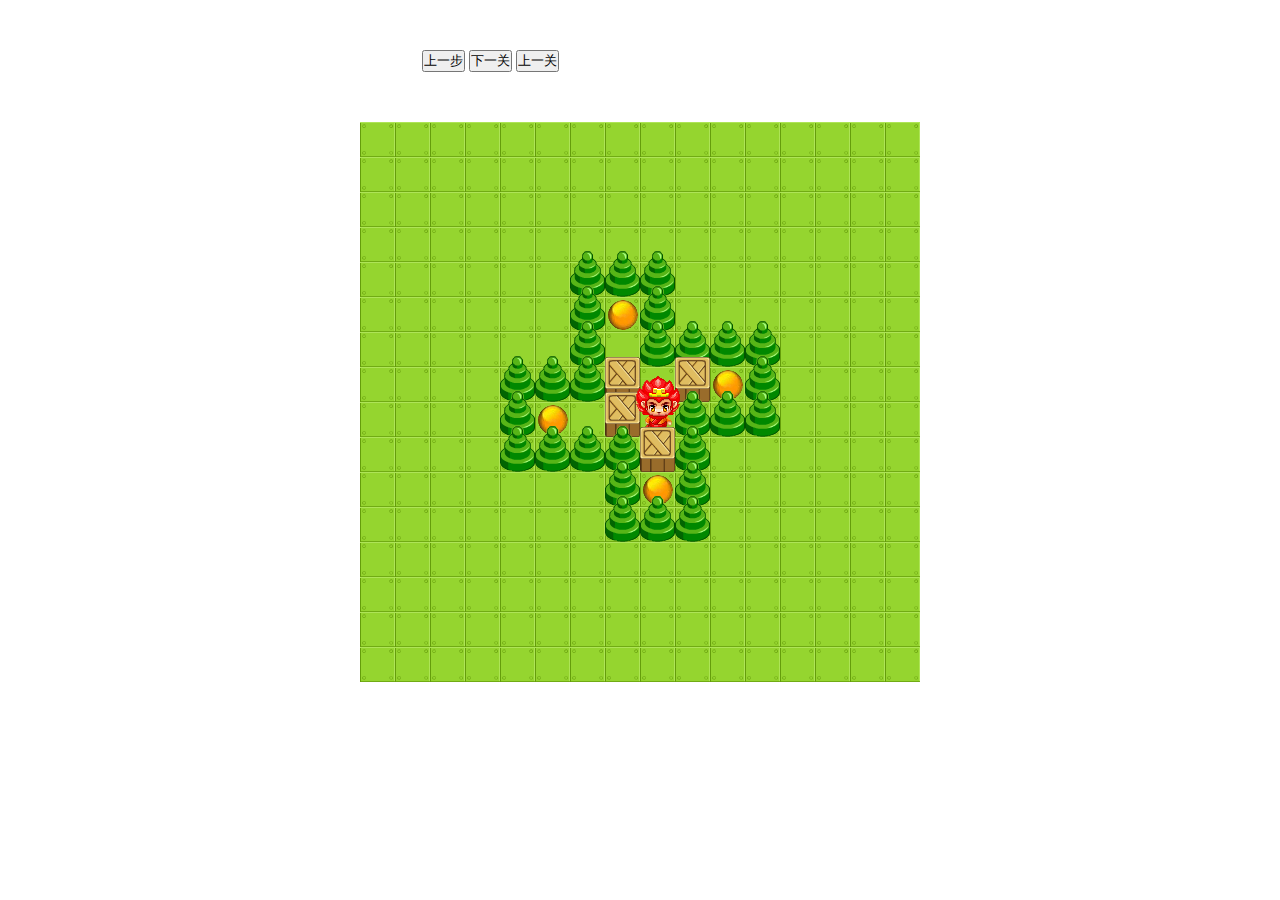
<file: mbox/index.html>
<!DOCTYPE html>
<html lang="en">
<head>
  <meta charset="UTF-8">
  <meta name="viewport" content="width=device-width, initial-scale=1.0">
  <meta http-equiv="X-UA-Compatible" content="ie=edge">
  <title>Move Box</title>
  <style>
    *{
      margin: 0;
      padding: 0;
    }
    body{
      overflow: hidden;
    }
    #wrap {
      position:relative;
      /* width:560px;
      height:560px; */
      /* border: 1px solid rgb(184, 33, 33); */
      margin:50px auto;
     background-image: url('./img/block.gif');
    }
    #wrap div{
      position:absolute;
      width:35px;
      height:35px;
    }
    #wrap div img{
      position:absolute;
      bottom:0;
    }
    /* 小球居中 */
    #wrap div.ball img{
      left:50%;
      top:50%;
      margin-left: -15px;
      margin-top: -15px;
    }
    #wrap div.person img{
      left:50%;
      margin-left: -25px;
    }
    #btn{
      position: relative;
      margin-top: 50px;
      left:33%;
      cursor: pointer;
    }
  </style>
</head>
<body>
    <div id="btn">
      <input type="button" value="上一步" id="prev">
      <input type="button" value="下一关"" id="nextLevel">
      <input type="button" value="上一关" id="prevLevel">
    </div>
    <div id="wrap"></div>

    <script>
      //页面加载完执行Game.exe
        window.onload=function(){
          Game.exe()
        }
        var Game={
            oWrap:document.getElementById('wrap'),
            //exe 就是首先不同功能
            exe:function(){
              var This=this
              this.creatMap(this.level)
              document.getElementById('prev').onclick=this.prev;
              document.getElementById('prevLevel').onclick=function(){
                  if(This.level>0){
                      This.level--;
                  }else{
                    alert('游戏创建失败')
                  }
                  This.creatMap(This.level)
              }
              document.getElementById('nextLevel').onclick=function(){
                  if(This.level<This.mapData.length){
                      This.level++;
                  }
                  This.creatMap(This.level)
              }
            },
            //关卡初始为0
            level:0,
            //创建地图
            size:{x:16,y:16},//封装后的size
            stepNum:0,//初始步数为0
            creatMap:function(lv){
              // let size={ x:16,y:16}才为函数域内size不好使用
              // console.log(this) 指向Game
              this.oWrap.innerHTML='';
              this.step.person=[];
              this.step.box=[];
              this.stepNum=0;
              this.oWrap.style.cssText=`width:${this.size.x*35}px;height:${this.size.y*35}px`
              var oDiv,oImg,oPerson;
              //转换为坐标的对应下标
              for( var i=0;i<this.size.x*this.size.y;i++){
                    // console.log(this.mapData[lv])
                  switch(this.mapData[lv][i]){
                      case 1:
                          appDiv.call(this,i)
                          oImg.src="img/wall.png";
                          oDiv.className='wall'; 
                          break;
                      case 2:
                          appDiv.call(this,i)
                          oImg.src="img/box.png";
                          oDiv.className='box';
                          break;
                      case 3:
                          appDiv.call(this,i)
                          oImg.src="img/ball.png";
                          oDiv.className='ball';
                          oDiv.style.zIndex=0;
                          break;
                      case 4:
                          appDiv.call(this,i)
                          oImg.src="img/down.png";
                          oDiv.className='person';
                          oPerson=oImg;
                          break;            
                  }
              }
              //本身存于每个case里，提取共同的进行封装成appDiv
              function appDiv(i){
                    var x=i % this.size.x;
                    var y=parseInt(i / this.size.y);
                    oDiv= document.createElement('div');
                    oImg= new Image();
                    oDiv.x=x;//自定义属性
                    oDiv.y=y;
                    oDiv.style.cssText=`left:${x*35}px;top:${y*35}px;z-index:${y*this.size.y}`;
                    oDiv.appendChild(oImg)
                    this.oWrap.appendChild(oDiv)
              }
                    this.controlPerson(oPerson) 
            },
             
            controlPerson:function(oP){
                // console.log(oP)返回img标签
                //拿到img的父节点
                var oParent=oP.parentNode;
                var This=this;
                // console.log(This)
                document.onkeydown=function(ev){
                  ev=ev||window.event;
                  var keyCode=ev.keyCode;
                  This.step.person[This.stepNum]={}
                  This.step.person[This.stepNum].src=oParent.children[0].src;
                  // console.log(This.step.person[This.stepNum],oParent.children[0])
                  switch(keyCode){
                    case 37:
                        oP.src='img/left.png'
                        // oParent.style.left=oParent.offsetLeft-35+'px'
                        This.movePerson({x:-1},oParent);
                        // console.log(this)这个this指向document
                        return false;
                        break;
                    case 38:
                        oP.src='img/up.png'
                        // oParent.style.top=oParent.offsetTop-35+'px'
                        This.movePerson({y:-1},oParent);
                        return false;
                        break;
                    case 39:
                        oP.src='img/right.png'
                        // oParent.style.left=oParent.offsetLeft+35+'px'
                        This.movePerson({x:1},oParent);
                        return false;
                        break;
                    case 40:
                        oP.src='img/down.png'
                        // oParent.style.top=oParent.offsetTop+35+'px'
                        This.movePerson({y:1},oParent);
                        return false;
                        break;    
                  }
                }
            },
            getClass:function(cName,obj){
              obj=obj||document;//如果有父级拿自己，没有就拿document
              if(obj.getElementsByClassName){
                return obj.getElementsByClassName(cName)//拿子集的classname
              }

            },
            collision:function(obj,x,y){
                var oBox=this.getClass('box',this.oWrap);
                for(var i=0;i<oBox.length;i++){
                  if(oBox[i].x===obj.x+x&& oBox[i].y===obj.y+y){
                    //箱子与箱子已经碰撞
                    return false;
                  }
                }
                return true;
            },
            pass:function(){
                var oBall=this.getClass('ball',this.oWrap);
                var oBox=this.getClass('box',this.oWrap);
                //箱子和球重叠的个数
                var passNum=0;
                //如何判断重叠通过坐标相等判断，来判断蛋和盒子重叠
                for(var i=0;i<oBall.length;i++){
                    for(var j=0;j<oBox.length;j++){
                        if(oBall[i].x==oBox[j].x&&oBall[i].y==oBox[j].y){
                            passNum++
                        }
                    }
                    if(passNum==oBall.length){
                      alert('本关通关！！！')
                      //进入下一关
                      this.level++;
                      this.creatMap(this.level)
                    }
                }
            },
            // 记录路径
            step:{
              //猴子和箱子走过的路径【】内存有x和y坐标的json对象
              person:[],
              box:[]
            },
            movePerson(mJson,oParent){
              // console.log(mJson,oParent)测试有没有传入值
              // console.log(oParent.x,oParent.y)可以打印oDiv的坐标
              var x= mJson.x||0;//取不到值直接强制等于0
              var y= mJson.y||0;
              var oBox=this.getClass('box',this.oWrap);//子集类，子集类的直接父级
              // console.log(oBox)//可以拿到子集
              // console.log(oParent)查看z-index有没有变化
              //x，y是需要走动的坐标
              if(this.mapData[this.level][(oParent.x+x)+(oParent.y+y)*this.size.y]!=1){
                  
                  this.step.person[this.stepNum].x=oParent.x;
                  this.step.person[this.stepNum].y=oParent.y;
                  oParent.x+=x;
                  oParent.y+=y;
                  oParent.style.left=oParent.x*35+'px';
                  oParent.style.top=oParent.y*35+'px';
                  //x和y坐标改变时记录下个路径
                  this.stepNum++;
                  //☆☆☆☆改变zIndex来控制图片层级
                  // oParent.x*this.size.x+oParent.y的值是下标（是一种二维转下标的方法）
                  oParent.style.zIndex=oParent.x*this.size.x+oParent.y;
              }
              // 遍历box
              for(var i=0;i<oBox.length;i++){
                //判断猴子坐标是否与箱子坐标相等
                  if(oBox[i].x==oParent.x&&oBox[i].y==oParent.y){
                    if(this.mapData[this.level][(oBox[i].x+x)+(oBox[i].y+y)*this.size.y]!=1){
                      // 箱子与箱子是否相邻collision,collision最终返回布尔值
                      if(this.collision(oBox[i],x,y)){
                        //保存箱子的步伐
                        //console.log(this)说先判断this是谁
                        this.step.box[this.stepNum-1]={}
                        this.step.box[this.stepNum-1].index=i;
                        //绑定对应箱子的x和y值
                        this.step.box[this.stepNum-1].x=oBox[i].x;
                        this.step.box[this.stepNum-1].y=oBox[i].y;
                        oBox[i].x+=x;
                        oBox[i].y+=y;
                        // oParent.x-=x;
                        // oParent.y-=y;
                        oBox[i].style.left=oBox[i].x*35+'px';
                        oBox[i].style.top=oBox[i].y*35+'px';
                        oBox[i].style.zIndex=oBox[i].y*this.size.y+oBox[i].x;

                        //已经过关
                        this.pass();
                      }else{
                        oParent.x-=x;
                        oParent.y-=y;
                        oParent.style.left=oParent.x*35+'px';
                        oParent.style.top=oParent.y*35+'px';
                        oParent.style.zIndex=oParent.x+oParent.y*this.size.y;
                        this.stepNum--;
                        this.step.person.pop()//切除最后一个值
                      }
                  }else{
                        oParent.x-=x;
                        oParent.y-=y;
                        oParent.style.left=oParent.x*35+'px';
                        oParent.style.top=oParent.y*35+'px';
                        oParent.style.zIndex=oParent.x+oParent.y*this.size.y;
                        this.stepNum--;
                        this.step.person.pop()
                  }
              }

            }
          },
          //猴子自动返回上一步
          prev:function(){
              var This=Game;
              var oPerson=This.getClass('person',This.oWrap)[0];
              var oBox=This.getClass('box',This.oWrap);
              var oBoxNow;
              if(This.stepNum!=0){
              oPerson.x=This.step.person[This.stepNum-1].x;
              oPerson.y=This.step.person[This.stepNum-1].y;
              oPerson.style.left=oPerson.x*35+'px';
              oPerson.style.top=oPerson.y*35+'px';
              //对应状态
              oPerson.children[0].src=This.step.person[This.stepNum-1].src;
              // console.log(oPerson.children[0],This.step.person[This.stepNum-1])
              //如果箱子发生碰撞
              if(This.step.box[This.stepNum-1]){
                //oBox[i]
                oBoxNow=oBox[This.step.box[This.stepNum-1].index];
                oBoxNow.x=This.step.box[This.stepNum-1].x;
                oBoxNow.y=This.step.box[This.stepNum-1].y;
                oBoxNow.style.top=oBoxNow.y*35+'px';
                oBoxNow.style.left=oBoxNow.x*35+'px';
              }
              This.stepNum--;
            }
          },
              //放置关卡
              //0:地板 1：树木 2：箱子 3：蛋 4：人
            mapData: [
                      [
                        0, 0, 0, 0, 0, 0, 0, 0, 0, 0, 0, 0, 0, 0, 0, 0,
                        0, 0, 0, 0, 0, 0, 0, 0, 0, 0, 0, 0, 0, 0, 0, 0,
                        0, 0, 0, 0, 0, 0, 0, 0, 0, 0, 0, 0, 0, 0, 0, 0,
                        0, 0, 0, 0, 0, 0, 0, 0, 0, 0, 0, 0, 0, 0, 0, 0,
                        0, 0, 0, 0, 0, 0, 1, 1, 1, 0, 0, 0, 0, 0, 0, 0,
                        0, 0, 0, 0, 0, 0, 1, 3, 1, 0, 0, 0, 0, 0, 0, 0,
                        0, 0, 0, 0, 0, 0, 1, 0, 1, 1, 1, 1, 0, 0, 0, 0,
                        0, 0, 0, 0, 1, 1, 1, 2, 0, 2, 3, 1, 0, 0, 0, 0,
                        0, 0, 0, 0, 1, 3, 0, 2, 4, 1, 1, 1, 0, 0, 0, 0,
                        0, 0, 0, 0, 1, 1, 1, 1, 2, 1, 0, 0, 0, 0, 0, 0,
                        0, 0, 0, 0, 0, 0, 0, 1, 3, 1, 0, 0, 0, 0, 0, 0,
                        0, 0, 0, 0, 0, 0, 0, 1, 1, 1, 0, 0, 0, 0, 0, 0,
                        0, 0, 0, 0, 0, 0, 0, 0, 0, 0, 0, 0, 0, 0, 0, 0,
                        0, 0, 0, 0, 0, 0, 0, 0, 0, 0, 0, 0, 0, 0, 0, 0,
                        0, 0, 0, 0, 0, 0, 0, 0, 0, 0, 0, 0, 0, 0, 0, 0,
                        0, 0, 0, 0, 0, 0, 0, 0, 0, 0, 0, 0, 0, 0, 0, 0,
                      ],
                      [
                        0,0,0,0,0,0,0,0,0,0,0,0,0,0,0,0,
                        0,0,0,0,0,0,0,0,0,0,0,0,0,0,0,0,
                        0,0,0,0,0,0,0,0,0,0,0,0,0,0,0,0,
                        0,0,0,0,1,1,1,1,1,0,0,0,0,0,0,0,
                        0,0,0,0,1,4,0,0,1,0,0,0,0,0,0,0,
                        0,0,0,0,1,0,2,2,1,0,1,1,1,0,0,0,
                        0,0,0,0,1,0,2,0,1,0,1,3,1,0,0,0,
                        0,0,0,0,1,1,1,0,1,1,1,3,1,0,0,0,
                        0,0,0,0,0,1,1,0,0,0,0,3,1,0,0,0,
                        0,0,0,0,0,1,0,0,0,1,0,0,1,0,0,0,
                        0,0,0,0,0,1,0,0,0,1,1,1,1,0,0,0,
                        0,0,0,0,0,1,1,1,1,1,0,0,0,0,0,0,
                        0,0,0,0,0,0,0,0,0,0,0,0,0,0,0,0,
                        0,0,0,0,0,0,0,0,0,0,0,0,0,0,0,0,
                        0,0,0,0,0,0,0,0,0,0,0,0,0,0,0,0,
                        0,0,0,0,0,0,0,0,0,0,0,0,0,0,0,0
                    ],
                    //3
                    [
                        0,0,0,0,0,0,0,0,0,0,0,0,0,0,0,0,
                        0,0,0,0,0,0,0,0,0,0,0,0,0,0,0,0,
                        0,0,0,0,0,0,0,0,0,0,0,0,0,0,0,0,
                        0,0,0,0,0,0,0,0,0,0,0,0,0,0,0,0,
                        0,0,0,0,0,1,1,1,1,1,1,1,1,0,0,0,
                        0,0,0,0,0,1,0,0,0,1,3,0,1,0,0,0,
                        0,0,0,0,1,1,0,0,0,0,3,3,1,0,0,0,
                        0,0,0,0,1,0,0,2,0,1,5,3,1,0,0,0,
                        0,0,0,1,1,0,1,1,2,1,0,1,1,0,0,0,
                        0,0,0,1,0,0,0,2,0,0,2,0,1,0,0,0,
                        0,0,0,1,0,0,0,1,0,0,0,0,1,0,0,0,
                        0,0,0,1,1,1,1,1,1,1,4,0,1,0,0,0,
                        0,0,0,0,0,0,0,0,0,1,1,1,1,0,0,0,
                        0,0,0,0,0,0,0,0,0,0,0,0,0,0,0,0,
                        0,0,0,0,0,0,0,0,0,0,0,0,0,0,0,0,
                        0,0,0,0,0,0,0,0,0,0,0,0,0,0,0,0
                    ],
                    //4
                    [
                        0,0,0,0,0,0,0,0,0,0,0,0,0,0,0,0,
                        0,0,0,0,0,0,0,0,0,1,1,1,0,0,0,0,
                        0,0,0,0,1,1,1,1,1,1,4,1,1,0,0,0,
                        0,0,0,0,1,3,3,3,3,1,2,0,1,1,0,0,
                        0,0,0,0,1,3,3,3,3,1,0,2,0,1,0,0,
                        0,0,0,0,1,3,3,3,3,0,2,0,0,1,0,0,
                        0,0,0,0,1,0,3,3,3,1,0,0,0,1,0,0,
                        1,1,1,1,1,1,0,1,1,1,1,1,0,1,1,0,
                        1,0,2,0,2,0,0,0,2,0,0,1,0,0,1,0,
                        1,0,0,0,0,2,2,0,0,0,2,0,2,0,1,0,
                        1,1,1,0,2,0,2,0,2,0,0,1,1,1,1,0,
                        0,0,1,1,0,0,0,2,0,2,0,1,0,0,0,0,
                        0,0,0,1,0,0,1,1,1,1,1,1,0,0,0,0,
                        0,0,0,1,1,1,1,0,0,0,0,0,0,0,0,0,
                        0,0,0,0,0,0,0,0,0,0,0,0,0,0,0,0,
                        0,0,0,0,0,0,0,0,0,0,0,0,0,0,0,0
                    ],
                    [
                        0,0,0,0,0,0,0,0,0,0,0,0,0,0,0,0,
                        0,0,0,0,0,0,0,0,0,0,0,0,0,0,0,0,
                        0,0,0,0,1,1,1,1,1,1,1,0,0,0,0,0,
                        0,1,1,1,1,0,0,0,0,0,1,0,0,0,0,0,
                        0,1,0,0,0,3,1,1,1,0,1,0,0,0,0,0,
                        0,1,0,1,0,1,0,0,0,0,1,1,0,0,0,0,
                        0,1,0,1,0,2,0,2,1,3,0,1,0,0,0,0,
                        0,1,0,1,0,0,5,0,0,1,0,1,0,0,0,0,
                        0,1,0,3,1,2,0,2,0,1,0,1,0,0,0,0,
                        0,1,1,0,0,0,0,1,0,1,0,1,1,1,0,0,
                        0,0,1,0,1,1,1,3,0,0,0,0,4,1,0,0,
                        0,0,1,0,0,0,0,0,1,1,0,0,0,1,0,0,
                        0,0,1,1,1,1,1,1,1,1,1,1,1,1,0,0,
                        0,0,0,0,0,0,0,0,0,0,0,0,0,0,0,0,
                        0,0,0,0,0,0,0,0,0,0,0,0,0,0,0,0,
                        0,0,0,0,0,0,0,0,0,0,0,0,0,0,0,0
                ]
            ]
        };

    </script>

  
</body>
</html>
</file>
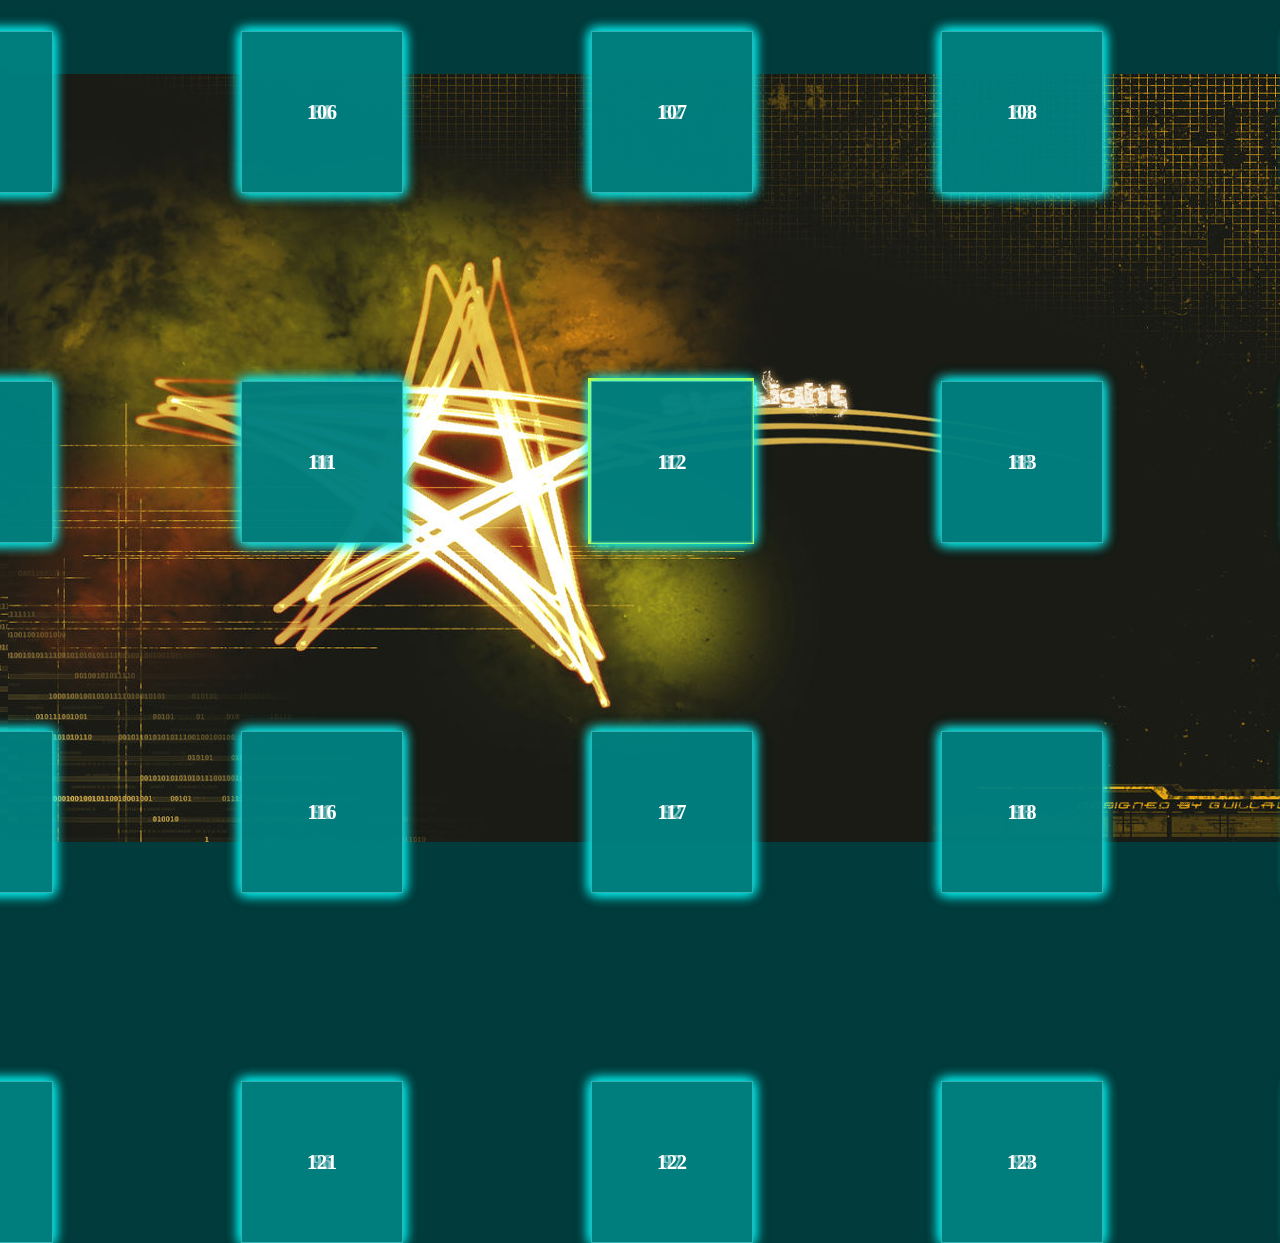
<file: 实战/index.html>
<!DOCTYPE html>
<html lang="en">
<head>
  <meta charset="UTF-8">
  <meta name="viewport" content="width=device-width, initial-scale=1.0">
  <meta http-equiv="X-UA-Compatible" content="ie=edge">
  <title>Document</title>
  <link rel="stylesheet" href="css/index.css">
</head>
<body>
  <div id="main">
    <div id="list">
      <ul>
        <!-- <li></li> 需要生成125个-->  
      </ul>
    </div>
  </div>


  <script src="js/index.js"></script>

</body>
</html>
</file>
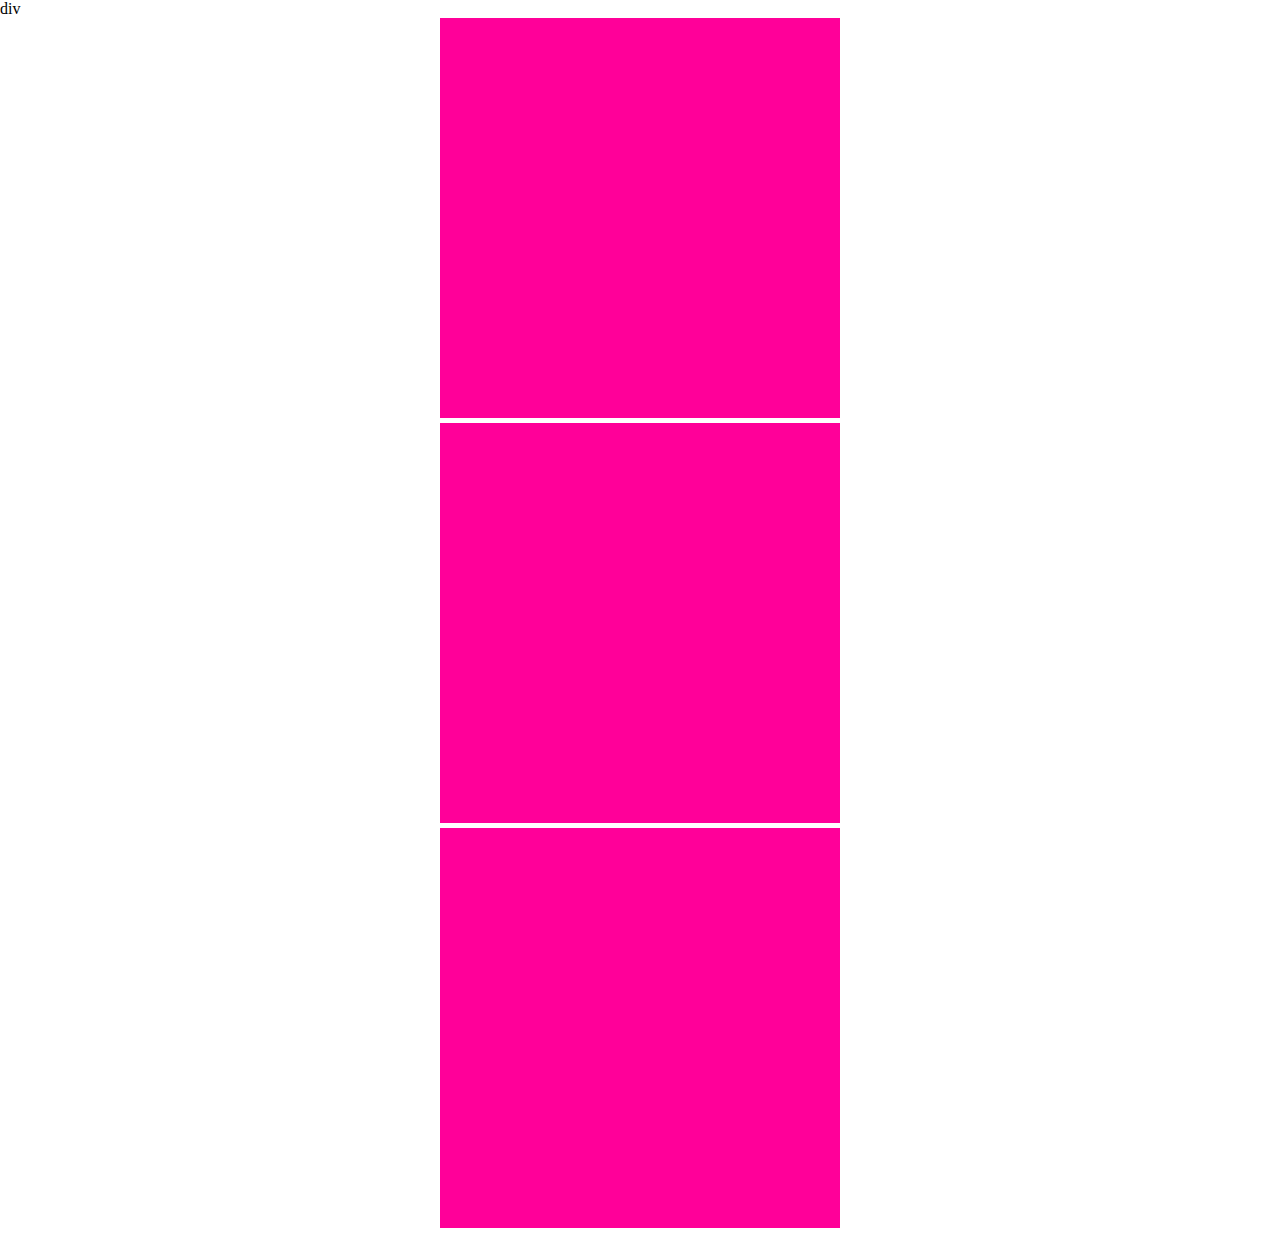
<file: text.html>
<!DOCTYPE html>
<html lang="en">
<head>
  <meta charset="UTF-8">
  <meta name="viewport" content="width=device-width, initial-scale=1.0">
  <meta http-equiv="X-UA-Compatible" content="ie=edge">
  <title>Document</title>
  <style>
    *{
      margin: 0;
      padding: 0;
    }
    div{
      width:400px;
      height: 400px;
      margin: 0 auto 5px;
      background-color: #f09;
      
    }
  </style>
</head>
<body>
  div
  <div></div>
  <div></div>
  <div></div>
  
</body>
</html>
</file>
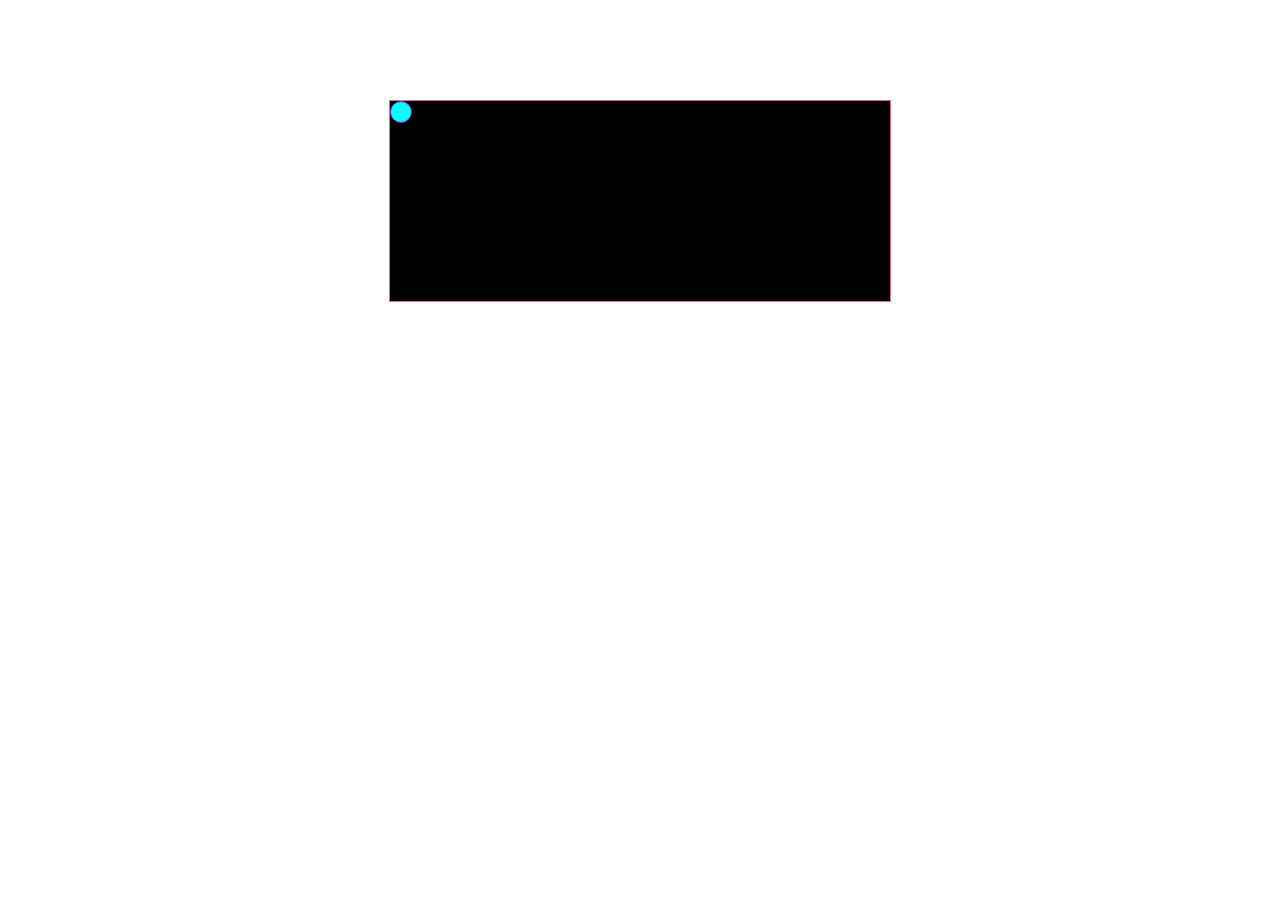
<file: 弹球.html>
<!DOCTYPE html>
<html lang="en">
<head>
  <meta charset="UTF-8">
  <meta name="viewport" content="width=device-width, initial-scale=1.0">
  <meta http-equiv="X-UA-Compatible" content="ie=edge">
  <title>Document</title>
  <style>
    #box{
      margin:100px auto;
      width:500px;
      height:200px;
      border:1px solid palevioletred;
      background-color: #000;
      
    }
    #circle{
      position:absolute;
      width:20px;
      height:20px;
      border-radius: 50%;
      border: 1px solid blueviolet;
      background-color: aqua;
    }
  </style>
</head>
<body>
    <div id="box">
      <div id="circle"></div>
    </div>
    <script>
      // var cir=document.getElementById("circle"),
      //     top=
      //     moveX=Math.floor(Math.random()*10+1)
      //     moveY=Math.floor(Math.random()*10+1)


      // function getStyle(ele){
      //   return (ele.currentStyle || getComputedStyle(ele))
      // }
      var str= 'THERE'
      var reg=/\B/
      console.log(str.match(reg))

    </script>

</body>
</html>
</file>
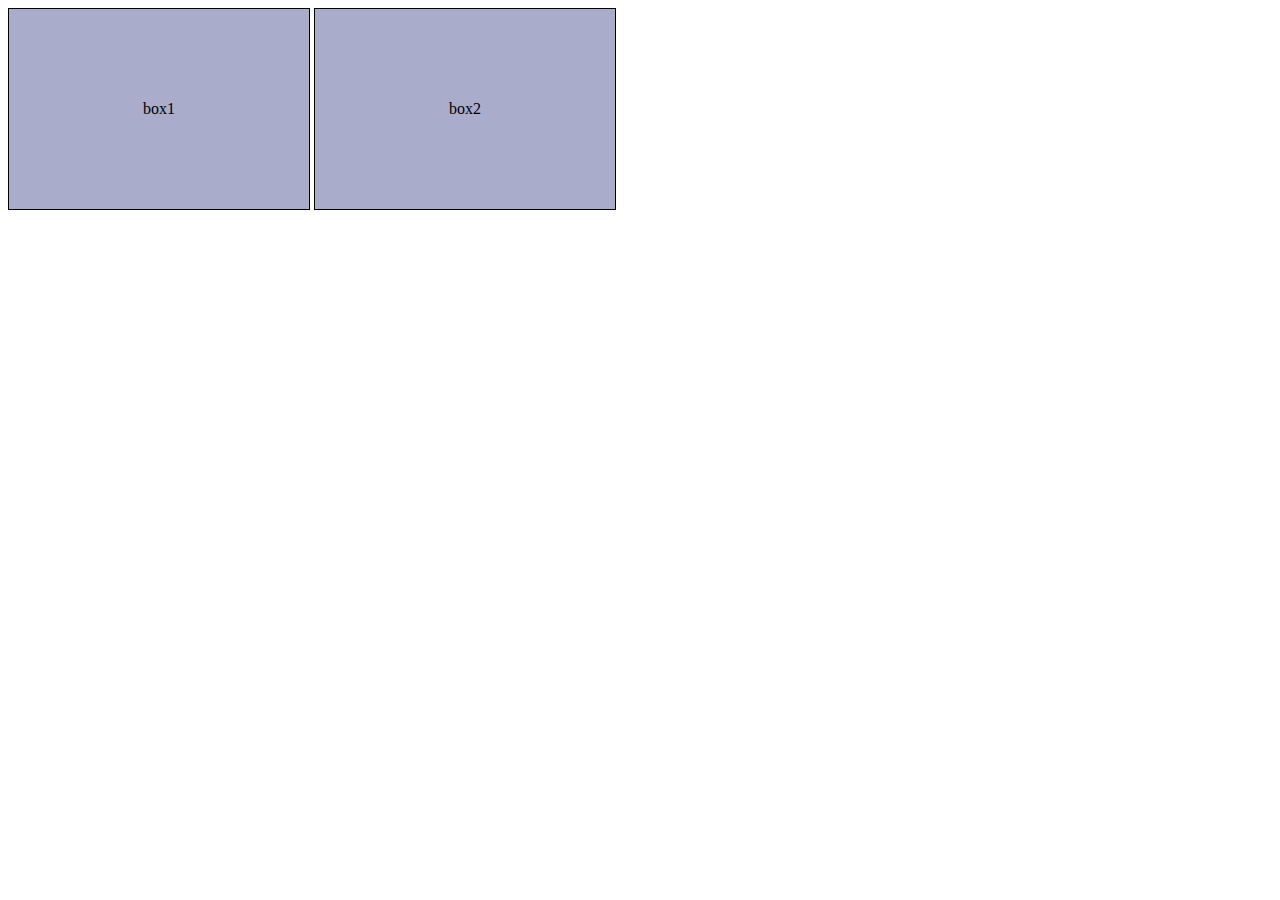
<file: demo1/demo1.html>
<!DOCTYPE html>
<html lang="en">
<head>
  <meta charset="UTF-8">
  <meta name="viewport" content="width=device-width, initial-scale=1.0">
  <meta http-equiv="X-UA-Compatible" content="ie=edge">
  <title>Document</title>
  <link rel="stylesheet" href="./demo1.css">
  
</head>
<body>
  <div class="box1 box">box1</div>
  <div class="box2 box">box2</div>
  <script>
    var box1= document.getElementsByClassName('box1');
    box1.onmouseover= function(){
      box1.style.backgroundColor= 'black';
      box1.style.color= 'pink';
    };
  </script>
  <script src="./mouseover.js"></script>
</body>
</html>
</file>
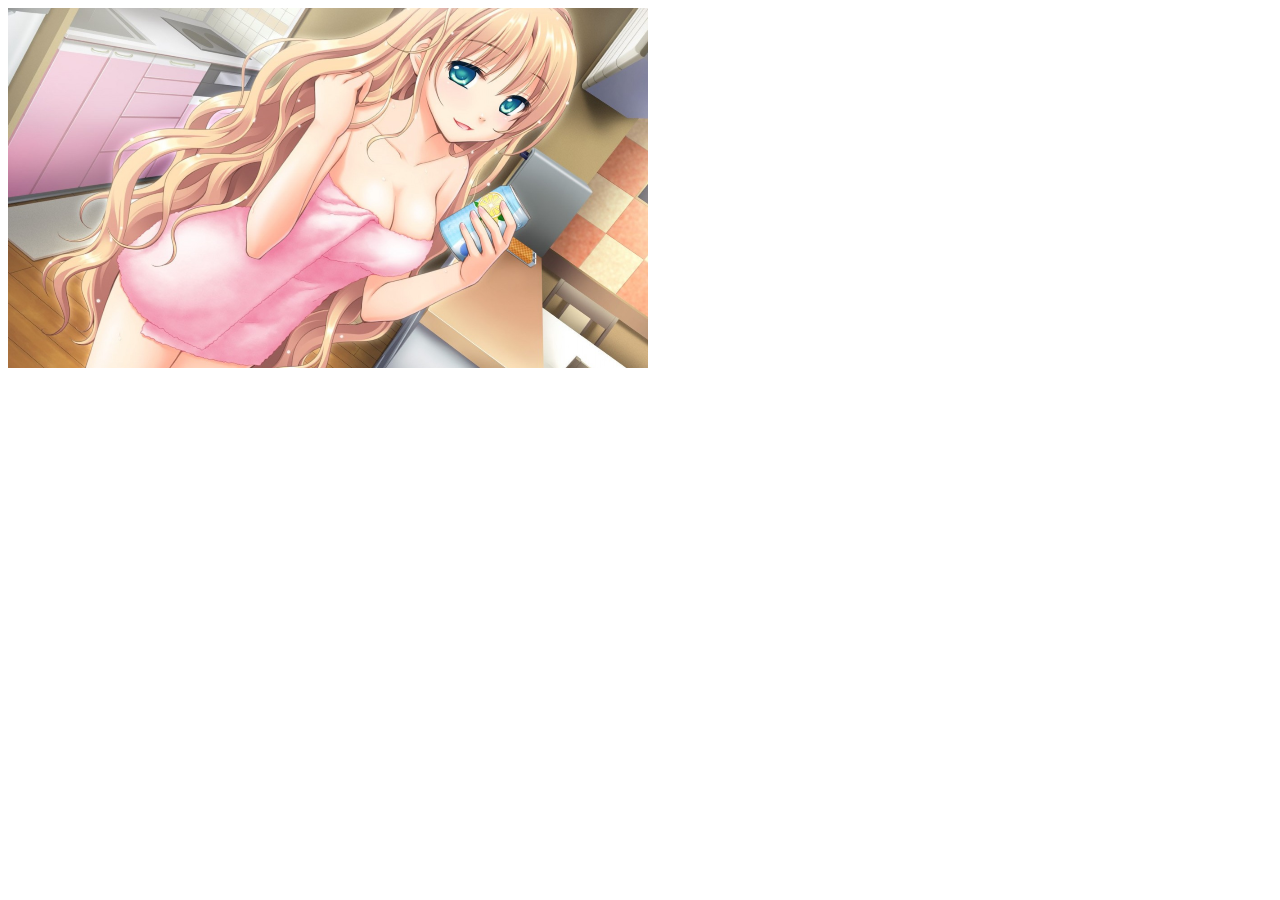
<file: demo2/02 切换案例.html>
<!DOCTYPE html>
<html lang="en">
<head>
    <meta charset="UTF-8">
    <meta name="viewport" content="width=device-width, initial-scale=1.0">
    <meta http-equiv="X-UA-Compatible" content="ie=edge">
    <title>Document</title>
    <style>
    
        img{
            position: absolute;
        }
    
    </style>
</head>
<body>
    
    <img id='pic1'src="./image/1.png" alt="">
    <img id='pic2'src="./image/2.png" alt="">

    <script>

        var pics =document.getElementsByTagName('img')       

        pics[0].onclick = function(){
            pics[0].style.display = 'none'
            pics[1].style.display = 'block'
        }
        pics[1].onclick = function(){
            pics[1].style.display = 'none'
            pics[0].style.display = 'block'
        }
    
    </script>
    
</body>
</html>
</file>
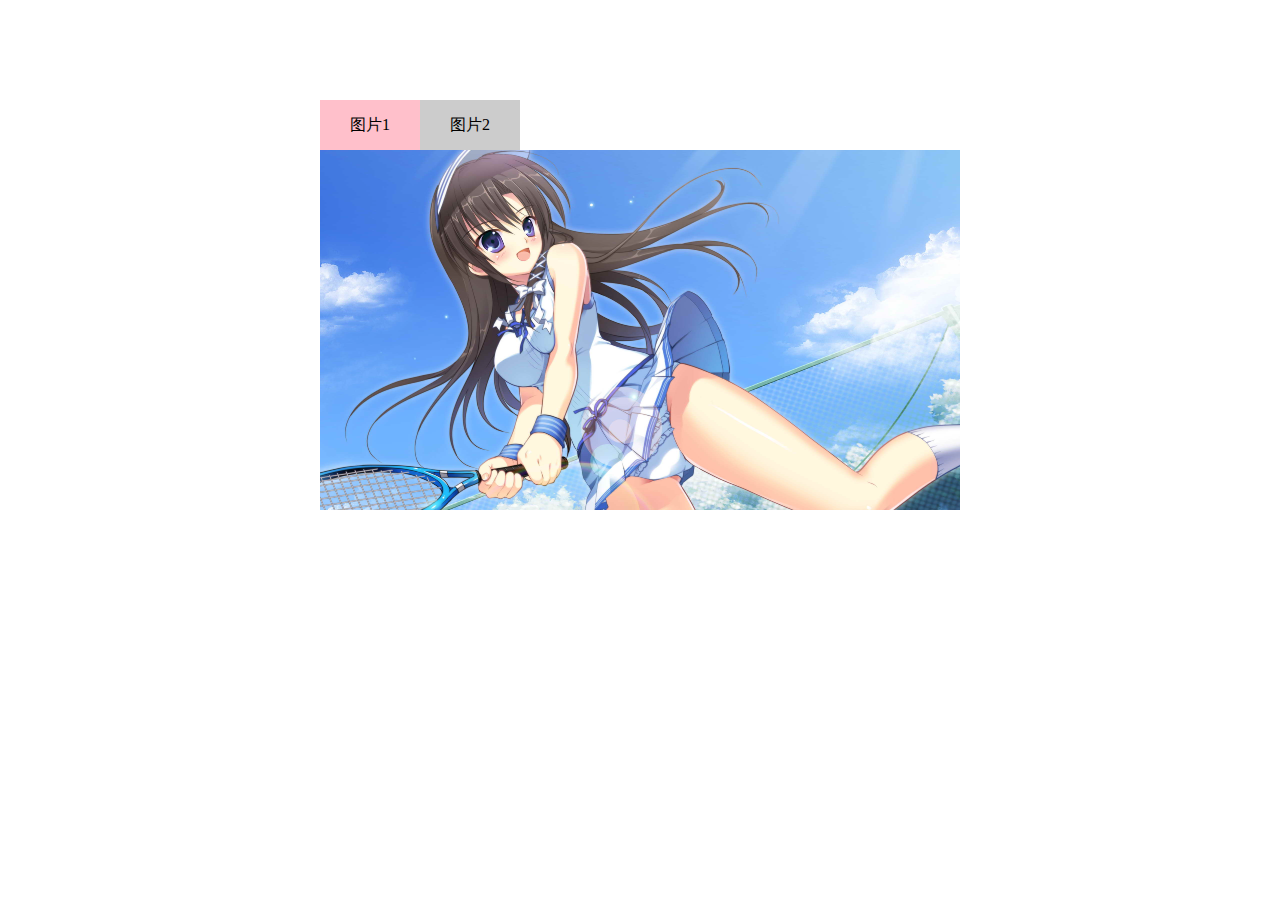
<file: demo3/01 两张图片切换.html>
<!DOCTYPE html>
<html lang="en">
<head>
    <meta charset="UTF-8">
    <meta name="viewport" content="width=device-width, initial-scale=1.0">
    <meta http-equiv="X-UA-Compatible" content="ie=edge">
    <title>Document</title>
    <style>
    
    *{
            margin:0;
            padding:0;
        }
        #demo{
            width:640px;
            margin:100px auto;

        }
        .btn{
            width:100px;
            height:50px;
            background-color: #ccc;
            float:left;
            text-align:center;
            line-height:50px;
            cursor: pointer;
            user-select: none;/* 内容无法选中 */
        }
        .on{
            background-color: pink;
        }
        .pic >img {
            position: absolute;
            display: none;
        }
        .pic .on{
            display:block;
        }

    </style>
</head>
<body>

    <div id='demo'>
        <div id='btn' style="overflow:hidden;">
            <div class='btn on'>图片1</div>
            <div class='btn'>图片2</div>
        </div>
        <div class='pic'>
            <img src="./images/1.png" class='on' alt="">
            <img src="./images/2.png" alt="">
        </div>
    </div>

   <script>
       var obtn= document.getElementsByClassName('btn');
       var oimg=document.getElementsByTagName('img');
       obtn[0].onclick=function(){
            obtn[0].className='btn on';
            obtn[1].className='btn';
            oimg[0].className="on";
            oimg[1].className="";
       }
       obtn[1].onclick=function(){
            obtn[0].className='btn';
            obtn[1].className='btn on';
            oimg[0].className="";
            oimg[1].className="on";
       }

   </script>

    
</body>
</html>
</file>
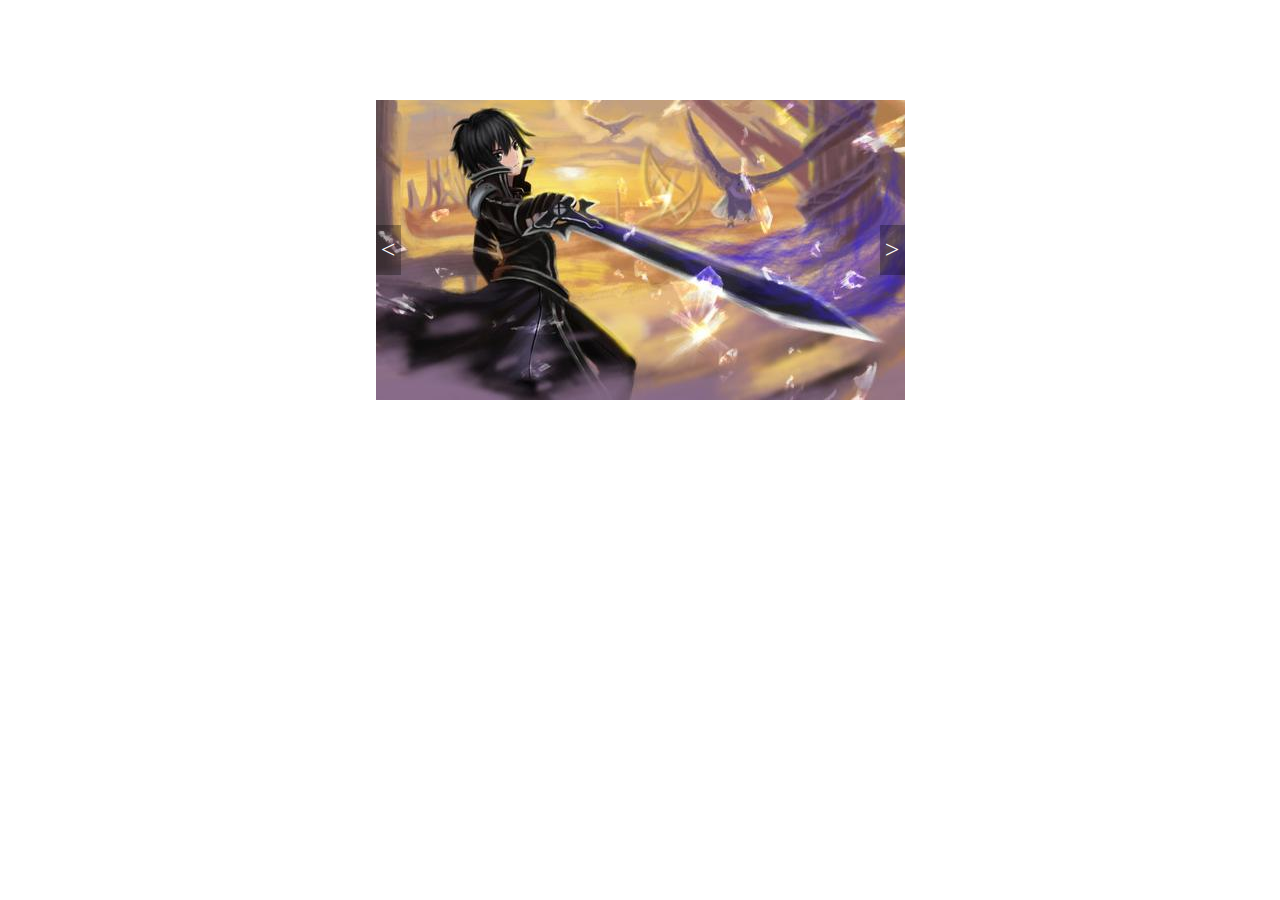
<file: demo3/02 切换图片.html>
<!DOCTYPE html>
<html lang="en">
<head>
    <meta charset="UTF-8">
    <meta name="viewport" content="width=device-width, initial-scale=1.0">
    <meta http-equiv="X-UA-Compatible" content="ie=edge">
    <title>Document</title>
    <style>
    
    *{
            margin:0;
            padding:0;
        }
        ul{
            list-style:none;
        }
        #wrap{
            position: relative;
            width: 529px;
            height: 300px;
            /* border:2px solid #00f; */
            margin:100px auto 0;
            user-select: none;
        }
        ul li{
            display:none;
            position: absolute;
			width: 529px;
            height: 300px;
        }
        ul li.active{
            display:block;
        }
        .btn{
            position:absolute;
            width:25px;
            height:50px;
            background-color: rgba(0,0,0,0.3);
            top:calc( 50% - 25px );/*计算*/
            text-align:center;
            line-height:50px;
            font-size:26px;
            color:#fff;
            cursor:pointer;
        }
        .right{
            right:0;
        }

    
    </style>
</head>
<body>
    
    <div id="wrap">
        <ul>
            <li class='active'><img src="images/1.jpg" alt="" width='100%' height='100%'></li>
            <li><img src="images/2.jpg" alt="" width='100%' height='100%'></li>
            <li><img src="images/3.jpg" alt="" width='100%' height='100%'></li>
            <li><img src="images/4.jpg" alt="" width='100%' height='100%'></li>
            <li><img src="images/5.jpg" alt="" width='100%' height='100%'></li>
        </ul>
        <div class="btn left"> < </div>
        <div class="btn right "> > </div>  
    </div>
    <script>
        var obtn= document.getElementsByClassName('btn');
        var oli=document.getElementsByTagName('li');
        var mark= 0;
        obtn[1].onclick=function(){
            oli[mark].className='';
            mark++;
            if(mark>4){mark=0}
            oli[mark].className='active'; 
        }
        obtn[0].onclick=function(){
            oli[mark].className='';
            mark--;
            if(mark<0){mark=4}
            oli[mark].className='active'; 
        }
        
    </script>
   


</body>
</html>
</file>
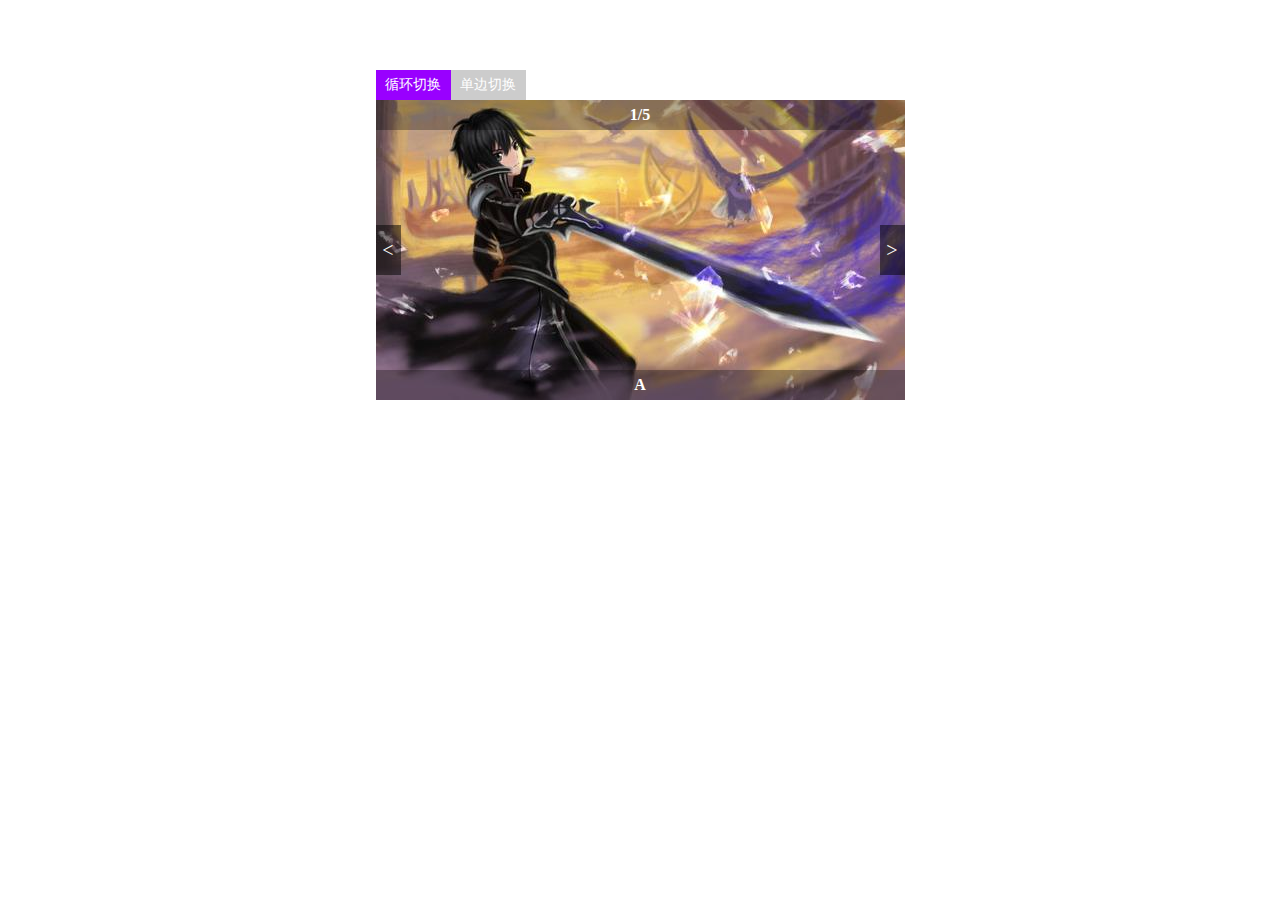
<file: demo3/03 升级版轮播图.html>
<!DOCTYPE html>
<html lang="en">
<head>
    <meta charset="UTF-8">
    <meta name="viewport" content="width=device-width, initial-scale=1.0">
    <meta http-equiv="X-UA-Compatible" content="ie=edge">
    <title>Document</title>
    <style>
    
         
    *{
            margin:0;
            padding:0;
        }
        ul{
            list-style:none;
        }
        #wrap{
            position: relative;
			width: 529px;
            height: 300px;
            /* border:2px solid #000; */
            margin:100px auto 0;
            user-select: none;
        }
        ul li.active{
            display:block;
        }
        ul li{
            display: none;
            position: absolute;
			width: 529px;
            height: 300px;
        }
        .btn{
            position: absolute;
            width:25px;
            height: 50px;
            background-color: rgba(0,0,0,0.5);
            color:#fff;
            font-size:20px;
            text-align:center;
            line-height:50px;
            cursor: pointer;
            top:calc( 50% - 25px );
        }
        .right{
            right:0;
        }
        .checkBtn{
            position:absolute;
            top:-30px;
            /* width:75px; */
            height:30px;
        }
        .checkBtn span{
            float:left;
            width: 75px;
            height:30px;
            background-color: #ccc;
            font-size:14px;
			color:#fff;
            text-align:center;
            line-height:30px;
			cursor:pointer;
        }
        .checkBtn span.on{
            background-color:#90f;
        }
        p.description{
            position:absolute;
            width:100%;
            height:30px;
            background-color: rgba(0,0,0,0.3);
            text-align:center;
            line-height: 30px;
			font-weight:bold;
			color:#fff;
        }
        p.top{
            top:0;
        }
        p.bottom{
            bottom:0;
        }
        
    
    </style>
</head>
<body>

        <div id="wrap">
            <div class="checkBtn">
                <span class='on'> 循环切换 </span>
                <span> 单边切换 </span>
            </div>
            <ul>
                <li class='active'><img src="images/1.jpg" alt="" width='100%' height='100%'></li>
                <li><img src="images/2.jpg" alt="" width='100%' height='100%'></li>
                <li><img src="images/3.jpg" alt="" width='100%' height='100%'></li>
                <li><img src="images/4.jpg" alt="" width='100%' height='100%'></li>
                <li><img src="images/5.jpg" alt="" width='100%' height='100%'></li>
            </ul> 
            <div class="btn left"> < </div>
            <div class="btn right"> > </div>
            <p class="description top"> <span class='text'>1</span>/5 </p>
            <p class="description bottom"> A </p>
        </div>
        

        <script>
            var circula= document.getElementsByTagName('span')[0],
                unilateral= document.getElementsByTagName('span')[1],
                oli= document.getElementsByTagName('li'),
                left= document.getElementsByClassName('btn')[0],
                right= document.getElementsByClassName('btn')[1],
                txt= document.getElementsByClassName('text')[0],
                bottom= document.getElementsByClassName('bottom')[0],
                 mark= true,    //开关通常用ture和false
                 flag= 0,       //下标标记
                 arr= ['A','B','C','D','E'];   //bottom内的变化值
           
           unilateral.onclick= function(){  //单边切换
               this.className= 'on'
               circula.className= ''
               mark= false //属于单边切换的开关
           }
           circula.onclick= function(){ //循环切换
               this.className= 'on'
               unilateral.className= ''
               mark= true   //设置循环切换的开关
           }  
               
           
            right.onclick= function(){  //右按钮点击事件
                       oli[flag].className= '' //当前页为空
                       flag++   //下一页下标
                if(mark){   //循环切换执行代码块
                        if(flag> 4){flag= 0} 
                        oli[flag].className= 'active'
                        txt.innerHTML= flag+1
                        bottom.innerHTML= arr[flag]
                }
                else{   //单边切换执行代码块
                        if(flag> 4){flag= 4} 
                        oli[flag].className= 'active'
                        txt.innerHTML= flag+1
                        bottom.innerHTML= arr[flag]        
                    } 
                }
            left.onclick= function(){   //左按钮点击事件
                        oli[flag].className=''
                        flag--
                if(mark){   //循环切换执行代码块
                        if(flag< 0){flag= 4}
                        oli[flag].className= 'active'
                        txt.innerHTML= flag+1
                        bottom.innerHTML= arr[flag]
                }
                else{
                        if(flag< 0){flag=0}
                        oli[flag].className= 'active'
                        txt.innerHTML= flag+1
                        bottom.innerHTML= arr[flag]
                }


            }
        </script>
      
    
</body>
</html>
</file>
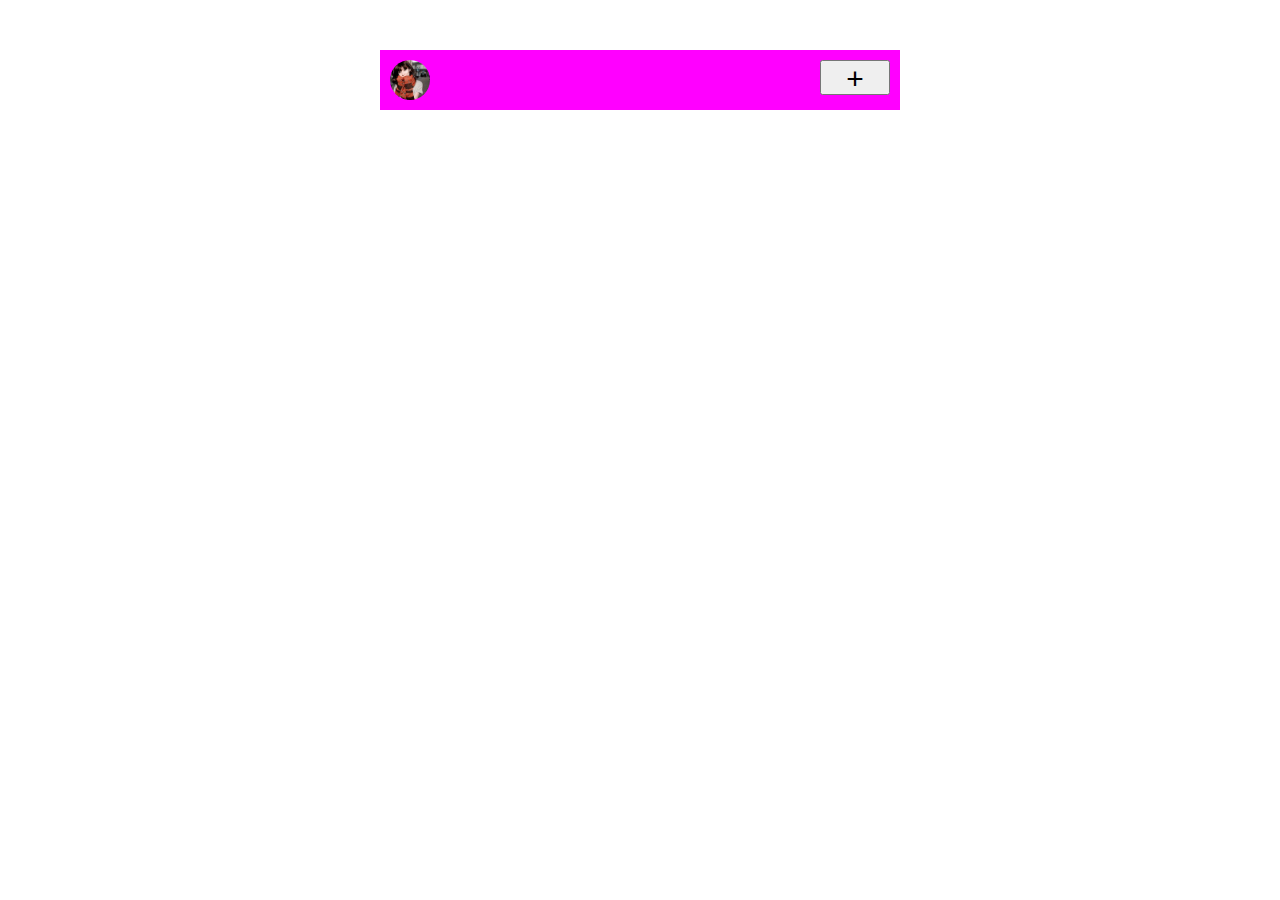
<file: demo4/01 案例1.html>
<!DOCTYPE html>
<html lang="en">
<head>
    <meta charset="UTF-8">
    <meta name="viewport" content="width=device-width, initial-scale=1.0">
    <meta http-equiv="X-UA-Compatible" content="ie=edge">
    <title>Document</title>
    <link rel="stylesheet" href="">
    <style>
    
        *{
            margin:0;
            padding:0;
        }
        #wrap{
            width: 500px;
            height: 40px;
            background-color:#f0f;
            margin:50px auto 0;
            padding:10px;
        }
        .title img{
            display:none;
            position: absolute;
            width:40px;
            height:40px;
            border-radius:50%;
        }
        .title img.active{
            display:block;
        }
        .content{
            display:none;
            float:left;
            width:300px;
            /* height:30px; */
            /* background-color: #0ff; */
            margin-left:50px;
        }
        .content > input{
            width:210px;
            height:32px;
        }
        .content .btn{
            float:right;
            width:60px;
            height:36px;
        }
        .add{
            float:right;
            width:70px;
            height:35px;
            font-size:30px;
        }
        .list{
            display:none;
            width: 520px;
            /* height:100px; */
            border:2px solid #f0f;
            margin:50px auto 0;
        }
        .list li{
            list-style:none;
            height:50px;
            border:1px dashed #ccc;
            padding-bottom:5px;
        }
        .list li img{
            float: left;
            width:50px;
            height:50px;
            border-radius:50%;
        }
        .list p {
            float:left;
            line-height:50px;
            text-indent:20px;
        }
    </style>
</head>
<body>
    
    <div id="wrap">

        <div class="title">
            <img src="images/01.jpg" class='active' alt="">
            <img src="images/02.jpg" alt="">
            <div class="content">
                <input type="text">
                <button class="btn">发表</button>
            </div>
        </div>
        <button class="add"> + </button>
    </div>
    <ul class="list">
        <!-- <li><img src="images/01.jpg" alt=""><p>这里就是我的内容</p></li> -->
	</ul>
    <script>
        var button= document.getElementsByClassName('add')[0],
            // img= document.getElementsByTagName('img'),
            content= document.querySelector('.content'),
            txt= document.querySelector('.content input'),
            btn= document.querySelector('.btn'),
            list= document.querySelector('.list'),
            title= document.querySelector('.title'),
            header= document.querySelectorAll('.title img'),
            mark= true,
            // picsrc= header[0].src;
           
            button.onclick= function(){
                if(mark){
                    content.style.display= 'block'
                    mark= false
                    }
                else {
                    content.style.display= 'none'
                    mark= true
                }}
                // img[0].onclick= function(){
                //     img[0].className= ''
                //     img[1].className= 'active'
                //     picsrc=img[1].src
                // }
                // img[1].onclick= function(){
                //     img[0].className= 'active'
                //     img[1].className= ''
                //     picsrc= img[0].src
                // }
                
            header[num].onclick= function(){
                     var num= 0;
                    header[num].className= ''
                    num++
                    if(num > 1){num= 0}
                    header[num].className= 'active'
                    // picsrc= header[num].src      
            }
                btn.onclick= function(){
                    var str= input.value
                    if(str=== '')
                    list.style.display= 'block'
                    txt.style.value= str
                    list.innerHTML+= '<li><img src='+picsrc+' alt=""><p>'+txt.value+'</p></li>'
                    txt.value= ''  
            }
 
    </script>

</body>
</html>
</file>
<file: 实战/css/index.css>
@charset  "utf-8"  

*{
  margin:0;
  pading:0;
}
li{
  list-style-type: none;
}
html,body{
  width:100%;
  height:100%;
  background:#023b3b url("../img/1.jpg") no-repeat center center;
 /* 景深 */
  perspective: 800px; 
}
/* 内容布局 */
#list ul{
  position:absolute;
  top:50%;
  left:50%;
  margin-left:-60px;
  margin-top:-80px;
  width:120px;
  height: 160px;
  border:3px solid #ff0;
  transform-style: preserve-3D;
  transform: translateZ(1800px) rotateY(0deg);

}
#list ul li{
  position:absolute;
  top:0;
  left:0;
  width:100%;
  height:100%;
  background-color:rgba(0,127,127,0.5);
  border:1px solid rgba(127,255,255,0.25);
  box-shadow:0 0 12px rgba(0,255,255,0.5);
  line-height:160px;
  text-align:center;
  font-size:20px;
  font-weight:bold;
  color:#fff;

}
</file>
<file: demo1/demo1.css>
.box{
  display: inline-block;
  width: 300px;
  height:200px;
  border: 1px solid black;
  text-align: center;
  line-height: 200px;
  color: black;
  background-color: rgb(170, 172, 204);
}
</file>
